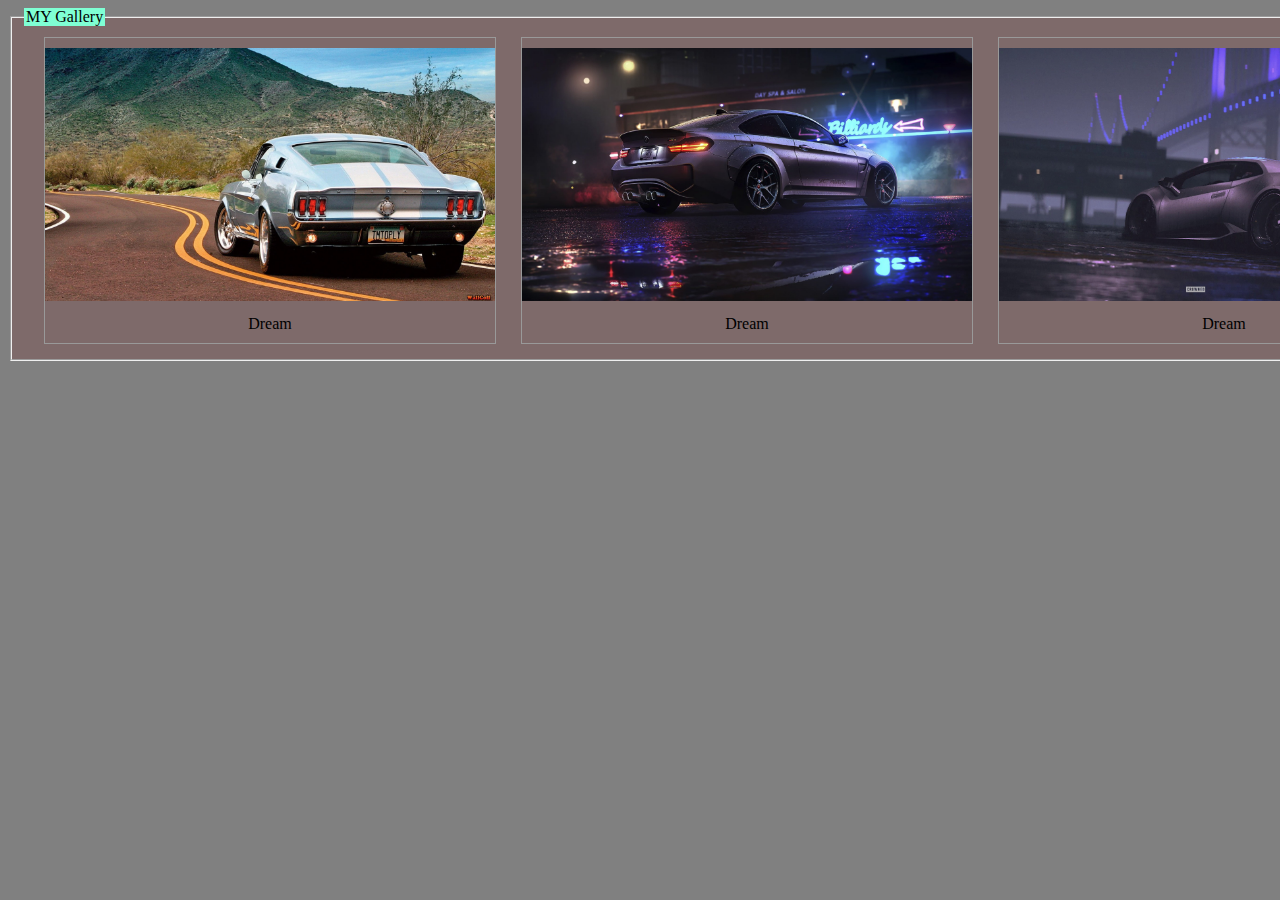
<file: index.html>
<!DOCTYPE html>
<html lang="en">
<head>
    <meta charset="UTF-8">
    <meta http-equiv="X-UA-Compatible" content="IE=edge">
    <meta name="viewport" content="width=device-width, initial-scale=1.0">
    <title>gallery</title>
    <link rel="stylesheet" href="./index.css">
</head>
<body style="background-color: gray;">
<fieldset style="background-color: rgb(126, 106, 106);"> 
    <legend style="background-color: aquamarine;"> MY Gallery </legend>
    <div class="main">
    <div class="gallery">
        <a target="_blank"  href="images/photo1.jpg">
            <img src="images/photo1.jpg" t alt=""">
        </a>
        <div class="description">Dream</div>
    </div>

    <div class="gallery">   
        <a target="_blank" href="images/photo3.jpg">
            <img src="images/photo3.jpg" alt="">
        </a>
        <div class="description">Dream</div>
    </div>

    <div class="gallery">
        <a target="_blank" href="images/photo4.jpg">
            <img src="images/photo4.jpg" alt="">
        </a>
        <div class="description">Dream</div>
    </div>
</div>
</fieldset>
</body>
</html>
</file>
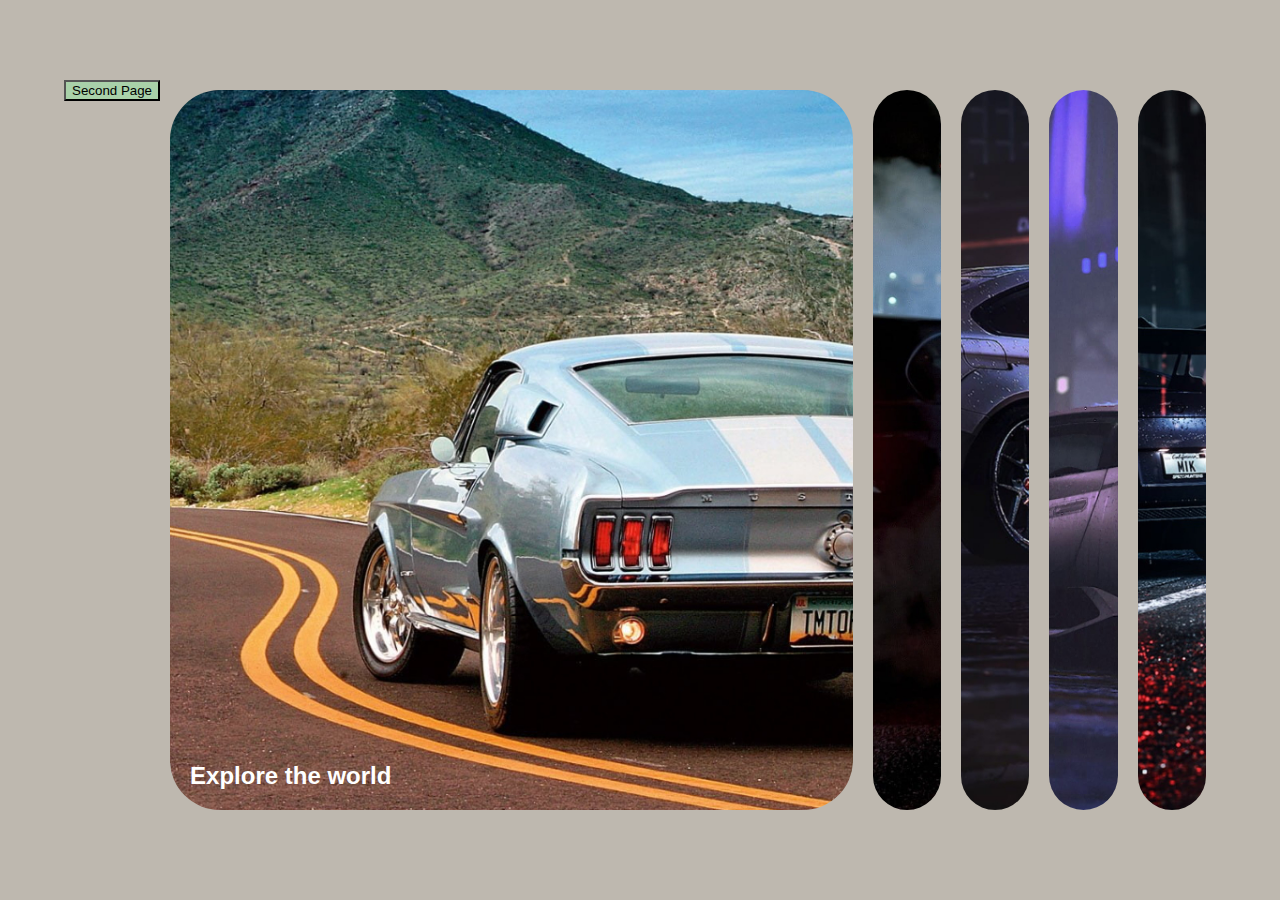
<file: index3.html>
<!DOCTYPE html>
<html lang="en">
<head>
    <meta charset="UTF-8">
    <meta name="viewport" content="width=device-width, initial-scale=1.0">
    <title>Document</title>
    <link rel="stylesheet" href="./index3.css"> 
    <link rel="stylesheet" href="./index.html">
</head>
<body style="background-color: rgb(190, 184, 175); ">
    <div class="container"  >  
        <a href="./index2.html" target="_blank"><button style="background-color: rgb(169, 209, 169);" type="button" >Second Page </button> </a>
        <div class="panel active" style="background-image: url('images/photo1.jpg');">
            <h3>Explore the world</h3>
        </div>
        <div class="panel" style="background-image: url('images/photo2.jpg');">
            <h3>Explore the world</h3>
        </div>
        <div class="panel" style="background-image: url('images/photo3.jpg');">
            <h3>Explore the world</h3>
        </div>
        <div class="panel" style="background-image: url('images/photo4.jpg');">
            <h3>Explore the world</h3>
        </div>
        <div class="panel" style="background-image: url('images/photo5.jpg');">
            <h3>Explore the world</h3>
        </div>
    </div>
    <script src="./index3.js"></script> 


</body>
</html>
</file>
<file: index.css>
.gallery{
    display: inline-block;
    border: 1px solid hsl(0, 0%, 60%);
    margin: 5px;
    width: 450px;
    padding-top: 10px;
    margin-left: 20px;
}
.gallery .description{
    padding: 10px;
    text-align: center;
}
.gallery:hover{
    border: 1px solid hsl(0, 0%, 20%);

}
.gallery img{
    width: 100%;
    height: auto;
}
.main{
    display: flex;
    justify-content: center;
    align-items: center;
}
</file>
<file: index3.css>
* {
    box-sizing: border-box;
  }
  
  body {
    font-family: "Muli", sans-serif;
    display: flex;
    align-items: center;
    justify-content: center;
    height: 100vh;
    overflow: hidden;
    margin: 0;
  }
  
  .container {
    display: flex;
    width: 90vw;
  }
  
  .panel {
    background-size: auto 100%;
    background-position: center;
    background-repeat: no-repeat;
    height: 80vh;
    border-radius: 50px;
    color: #fff;
    cursor: pointer;
    flex: 0.5;
    margin: 10px;
    position: relative;
    transition: flex 0.7s ease-in;
    -webkit-transition: all 700ms ease-in;
  }
  
  .panel h3 {
    font-size: 24px;
    position: absolute;
    bottom: 20px;
    left: 20px;
    margin: 0;
    opacity: 0;
  }
  
  .panel.active {
    flex: 5;
  }
  
  .panel.active h3 {
    opacity: 1;
    transition: opacity 0.3s ease-in 0.4s;
    box-shadow: 2px gray;

  }
  
  @media (max-width: 480px) {
    .container {
      width: 100vw;
    }
  
    .panel:nth-of-type(4),
    .panel:nth-of-type(5) {
      display: none;
    }
  }
</file>
